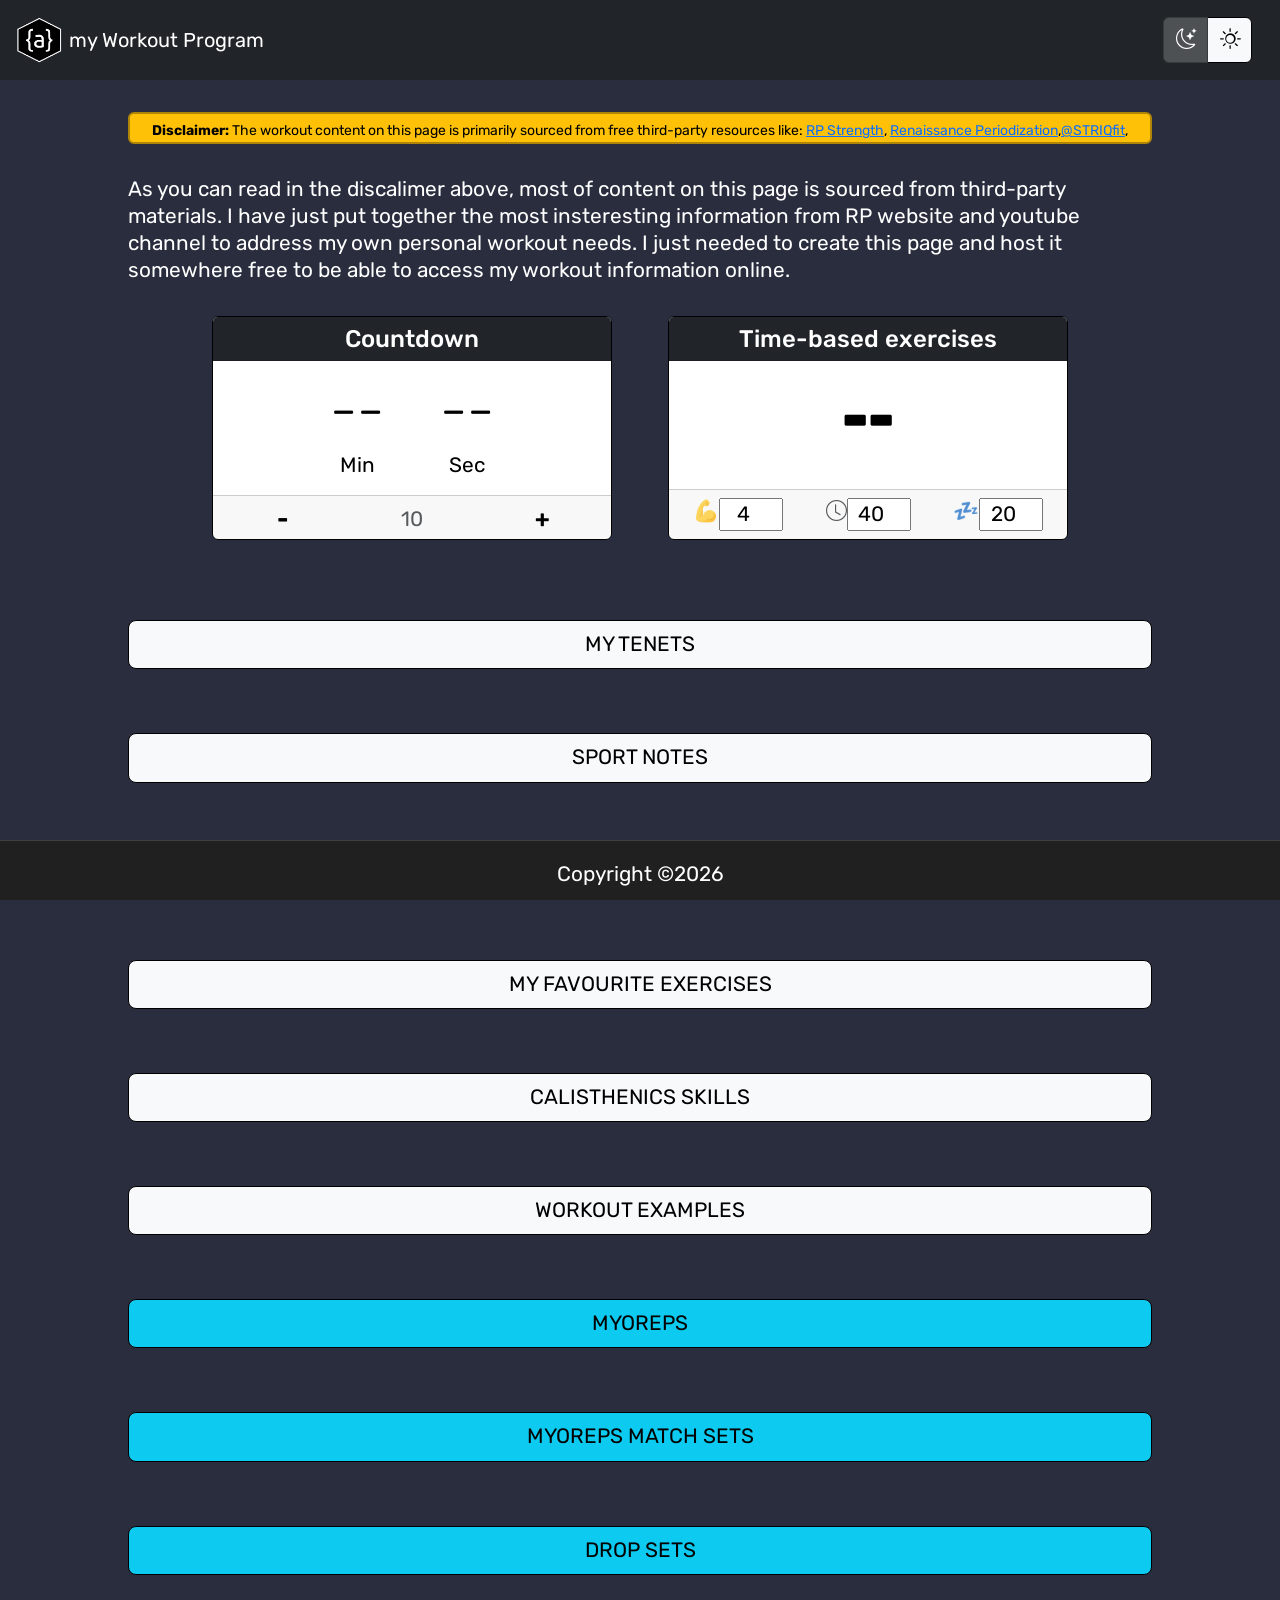
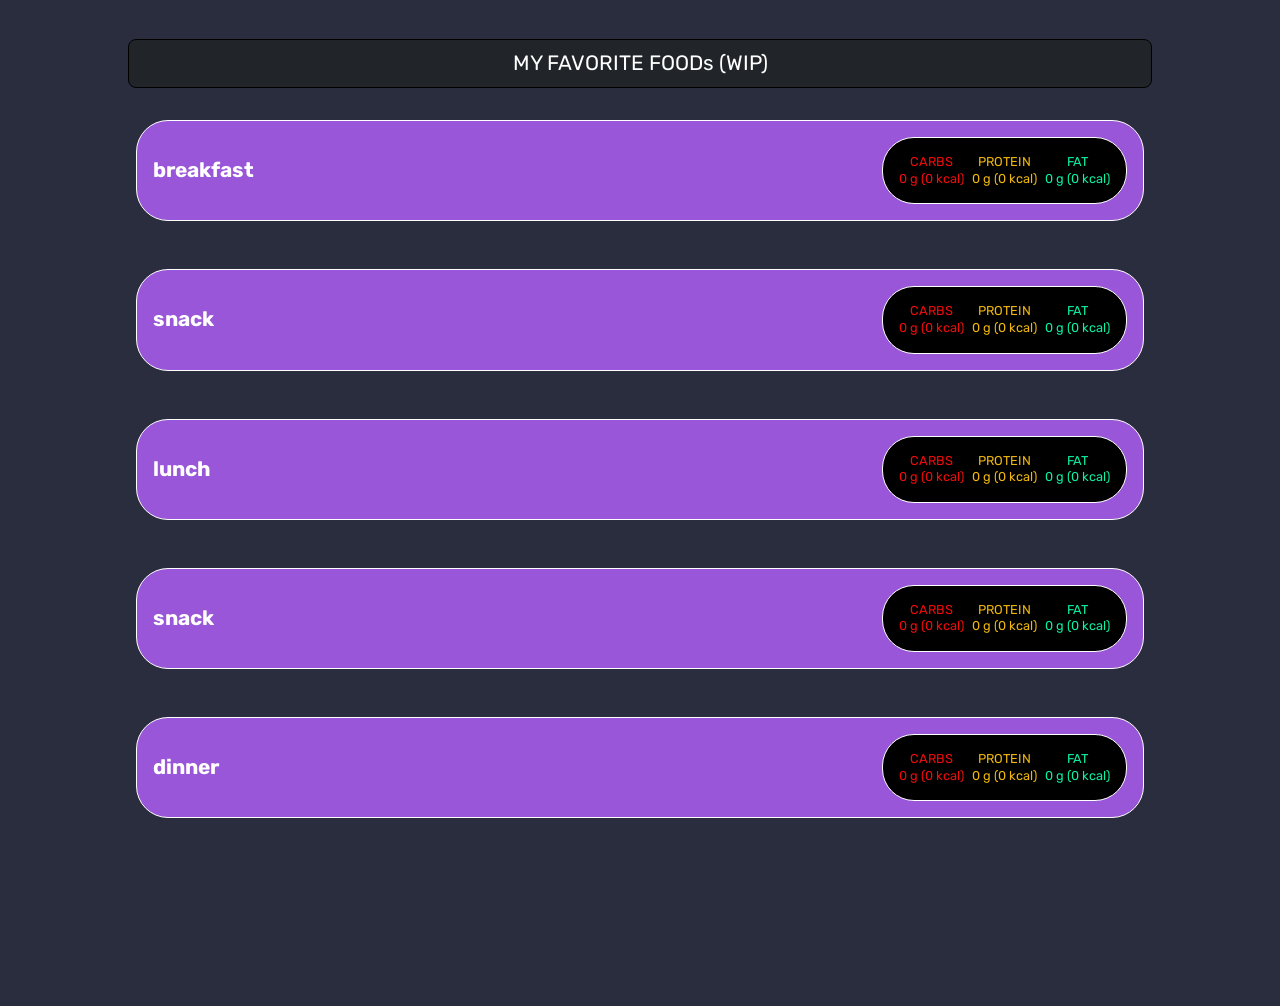
<file: index.html>
<!DOCTYPE html>
<html>
  <head>
    <meta charset="UTF-8" />
    <meta http-equiv="X-UA-Compatible" content="IE=edge" />
    <meta name="viewport" content="width=device-width, initial-scale=1.0" />
    <title>myWorkout</title>

    <!--Bootstrap css hosted-->
    <link
      href="https://cdn.jsdelivr.net/npm/bootstrap@5.2.2/dist/css/bootstrap.min.css"
      rel="stylesheet"
      integrity="sha384-Zenh87qX5JnK2Jl0vWa8Ck2rdkQ2Bzep5IDxbcnCeuOxjzrPF/et3URy9Bv1WTRi"
      crossorigin="anonymous"
    />

    <!--Bootstrap Icon font stylesheet-->
    <link
      rel="stylesheet"
      href="https://cdn.jsdelivr.net/npm/bootstrap-icons@1.10.2/font/bootstrap-icons.css"
    />

    <!--Google Fonts-->
    <link rel="preconnect" href="https://fonts.googleapis.com" />
    <link rel="preconnect" href="https://fonts.gstatic.com" crossorigin="" />
    <link
      href="https://fonts.googleapis.com/css2?family=Lato:wght@100;300;400;700;900&amp;family=Montserrat:wght@100;300;400;600&amp;family=Roboto:wght@100;300;500;700&amp;family=Rubik:wght@300;400;500;700&amp;family=Ubuntu:wght@300;400;500;700&amp;display=swap"
      rel="stylesheet"
    />

    <link rel="stylesheet" href="myStyles.css" />
    <!--Favicon-->
    <link rel="icon" href="favicon.ico" />
  </head>
  <body class="darkmode" id="root">
    <!-- Navbar -->
    <nav
      class="navbar navbar-dark bg-dark navbar-expand-lg sticky-top"
      id="workoutNavbar"
    >
      <div class="container-fluid">
        <div class="brand-info">
          <a class="navbar-brand-icon" href="#"
            ><img src="favicon.png" alt="brand-image" style="height: 50px"
          /></a>
          <div class="navbar-brand" id="brand" href="#">my Workout Program</div>
        </div>
        <div style="margin-right: 1rem">
          <button
            class="navbar-toggler"
            type="button"
            data-bs-toggle="collapse"
            data-bs-target="#navbarSupportedContent"
            aria-controls="navbarSupportedContent"
            aria-expanded="false"
            aria-label="Toggle navigation"
          >
            <span class="navbar-toggler-icon"></span>
          </button>
          <div class="collapse navbar-collapse" id="navbarSupportedContent">
            <ul class="navbar-nav me-auto mb-2 mb-lg-0"></ul>
            <div class="d-flex">
              <!-- <button class="btn btn-outline-light" type="submit">Toggle</button> -->

              <div class="btn-group btn-group-toggle" data-toggle="buttons">
                <label class="btn btn-dark active" id="darkmode">
                  <i class="bi bi-moon-stars"></i>
                </label>
                <label class="btn btn-light" id="lightmode">
                  <i class="bi bi-brightness-high"></i>
                </label>
              </div>
            </div>
          </div>
        </div>
      </div>
    </nav>

    <main id="rootMain">
      <!--     <div class="disclaimer">
      <strong>Disclaimer:</strong> The content on this page is sourced from
      third-party materials and is used for educational, non-commercial purposes
      only. All rights to the content belong to the original creators or
      copyright holders. If you are the copyright owner and believe this content
      is being used without proper authorization, please contact us to address
      the issue.
    </div> -->
      <div class="btn btn-warning disclaimer">
        <strong>Disclaimer:</strong> The workout content on this page is
        primarily sourced from free third-party resources like:
        <a href="https://rpstrength.com/" target="_blank">RP Strength</a>,
        <a
          href="https://www.youtube.com/channel/UCfQgsKhHjSyRLOp9mnffqVg"
          target="_blank"
          >Renaissance Periodization</a
        >,<a href="https://www.youtube.com/@STRIQfit">@STRIQfit</a>,
        <a href="https://www.youtube.com/@menno.henselmans">Menno Henselmans</a
        >, <a href="https://www.youtube.com/@JeffNippard">Jeff Nippard</a>. I
        have selectively included portions of this content to create my own
        workout program. All rights to the original content belong to its
        creators. This material is shared here for educational, non-commercial
        purposes only. If you are a copyright holder and believe this content is
        being used improperly, please contact me to resolve the matter. I am not
        responsible for any errors or omissions, or for the results obtained
        from the use of this information. All information in this site is
        provided "as is", with no guarantee of completeness, accuracy,
        timeliness or of the results obtained from the use of this information.
      </div>
      <p>
        As you can read in the discalimer above, most of content on this page is
        sourced from third-party materials. I have just put together the most
        insteresting information from RP website and youtube channel to address
        my own personal workout needs. I just needed to create this page and
        host it somewhere free to be able to access my workout information
        online.
      </p>

      <!-- Simple minutes countdown timer -->
      <div id="counters">
        <section id="countdown">
          <div class="container">
            <div class="card">
              <div class="card-header bg-dark text-white">
                <h4 class="mb-0">Countdown</h4>
              </div>
              <div class="card-body">
                <div class="row text-center">
                  <div class="col-3">
                    <h3 id="minutes" class="display-4">--</h3>
                    <p>Min</p>
                  </div>
                  <div class="col-3">
                    <h3 id="seconds" class="display-4">--</h3>
                    <p>Sec</p>
                  </div>
                </div>
              </div>
              <div class="card-footer text-muted">
                <div class="row align-items-center">
                  <div class="col">
                    <p class="controlBtn" id="minusBtn">-</p>
                    <!-- <button class="btn btn-light controlBtn">-</button> -->
                  </div>
                  <div class="col">
                    <p id="countdownBtn">10</p>
                    <!-- <button class="btn btn-light" id="countdownBtn">5</button> -->
                  </div>
                  <div class="col">
                    <p class="controlBtn" id="plusBtn">+</p>
                    <!-- <button class="btn btn-light controlBtn">+</button> -->
                  </div>
                </div>
              </div>
            </div>
          </div>
        </section>

        <section id="timeBasedExercises">
          <div class="container">
            <div class="card">
              <div class="card-header bg-dark text-white">
                <h4 class="mb-0">Time-based exercises</h4>
              </div>
              <div class="card-body">
                <h3 id="setTitle"></h3>
                <h3 id="timeBasedExercisesSeconds" class="display-4">--</h3>
              </div>
              <div class="card-footer text-muted">
                <div class="row align-items-center">
                  <div class="col">
                    <label for="numOfExercises">&#x1f4aa;</label>
                    <input
                      type="number"
                      name="numOfExercises"
                      id="numOfExercises"
                      min="1"
                      value="4"
                    />
                  </div>
                  <div class="col">
                    <label for="timeForSet"><i class="bi bi-clock"></i></label>
                    <input
                      type="number"
                      name="timeForSet"
                      id="timeForSet"
                      min="10"
                      value="40"
                    />
                  </div>
                  <div class="col">
                    <label for="timeForRest">&#128164;</label>
                    <input
                      type="number"
                      name="timeForRest"
                      id="timeForRest"
                      min="5"
                      value="20"
                    />
                  </div>
                </div>
              </div>
            </div>
          </div>
        </section>
      </div>
      <!-- My tenets -->
      <section id="myTenets">
        <button type="button" class="btn btn-info btn-lg w-100">
          MY TENETS
        </button>
        <div style="display: none">
          <ul style="list-style-type: none">
            <li>
              <strong>Sets</strong>: Myoreps Match sets, Supersets, Drop sets
              and Myoreps if under a time constraint. If not normal sets
            </li>
            <li>
              <strong>Range of motion</strong>: Full ROM or at least Lengthened
              partials
            </li>
            <li>
              <strong>Reps execution</strong>: Slow or controlled eccentric,
              explosive concentric movements
            </li>
            <li>
              <strong>Reps range</strong>: min 5 max 30. Use different reps
              ranges depending on systemic fatigue to avoid incorrect technique
              and injuries
            </li>
            <li>
              <strong>RIR</strong>: Sets in the range of RIR 2 to 0 and the last
              one always to RIR 0
            </li>
            <li><strong>Pump</strong>: yes, please</li>
            <li>
              <strong>Avoid junk volume</strong>: Max 6 sets per day per muscle
              with a RIR 0/2 within 5 to 30 reps range
            </li>
            <li><strong>Progressive overload</strong>: Add weight or reps</li>
            <li>
              <strong>Weekly schedule</strong>: 3 to 5 workout sessions per week
            </li>
          </ul>
        </div>
      </section>

      <!-- Notes -->
      <section id="mySportNotes">
        <button type="button" class="btn btn-info btn-lg w-100">
          SPORT NOTES
        </button>
        <div style="display: none">
          <div class="row">
            <div class="card col-md-5 col-sm-12 text-dark bg-light mb-3 px-0">
              <div class="card-header">
                <strong>KICK BOXING MATERIAL</strong>
              </div>
              <ul class="list-group list-group-flush">
                <li class="list-group-item">Handbandage</li>
                <li class="list-group-item">16oz gloves (booster/king)</li>
                <li class="list-group-item">Jumping rope</li>
                <li class="list-group-item">Water bottle</li>
                <li class="list-group-item">Small and medium towel</li>
                <li class="list-group-item">Shin guards</li>
                <li class="list-group-item">Slippers</li>
                <li class="list-group-item">
                  Change of clothes (underwear etc.)
                </li>
                <li class="list-group-item">Shorts + vest + sweater</li>
              </ul>
            </div>
          </div>
        </div>
      </section>

      <!-- My favourite exercises -->
      <section id="myFavExercBW">
        <button type="button" class="btn btn-info btn-lg w-100">
          MY FAVOURITE BODYWEIGHT EXERCISES
        </button>
        <div style="display: none">
          <p>
            I have included this section to groups exercises I can do without
            weights in case I am on holidays for instance.
          </p>
          <div class="row">
            <div class="card col-md-5 col-sm-12 text-dark bg-light mb-3 px-0">
              <div class="card-header">
                <strong>UPPER BODY</strong>
              </div>
              <ul class="list-group list-group-flush">
                <li class="list-group-item">Pushups</li>
                <li class="list-group-item">Skullcrusher Pushups</li>
                <li class="list-group-item">Rack Chin</li>
                <li class="list-group-item">Pullups</li>
                <li class="list-group-item">Australian Pullups</li>
                <li class="list-group-item">Vertical Pushups</li>
              </ul>
            </div>

            <div class="card col-md-5 col-sm-12 text-dark bg-light mb-3 px-0">
              <div class="card-header">
                <strong>LOWER BOY</strong>
              </div>
              <ul class="list-group list-group-flush">
                <li class="list-group-item">Sissy Squats</li>
                <li class="list-group-item">Bulgarian Split Squats</li>
                <li class="list-group-item">One-leg Hip Thrusts</li>
                <li class="list-group-item">Single Leg Stair Claves</li>
              </ul>
            </div>
          </div>
        </div>
      </section>

      <!-- My favourite exercises -->
      <section id="myFavExerc">
        <button type="button" class="btn btn-info btn-lg w-100">
          MY FAVOURITE EXERCISES
        </button>
        <div style="display: none">
          <div class="row">
            <div class="card col-md-5 col-sm-12 text-dark bg-light mb-3 px-0">
              <div class="card-header">
                <strong>TRICEPS</strong>
              </div>
              <ul class="list-group list-group-flush">
                <li class="list-group-item">Overhead Triceps Extensions</li>
                <li class="list-group-item">Skull Crushers</li>
              </ul>
            </div>

            <div class="card col-md-5 col-sm-12 text-dark bg-light mb-3 px-0">
              <div class="card-header">
                <strong>BICEPS</strong>
              </div>
              <ul class="list-group list-group-flush">
                <li class="list-group-item">Seated Incline Biceps Curls</li>
                <li class="list-group-item">Biceps Preacher Curls</li>
              </ul>
            </div>

            <div class="card col-md-5 col-sm-12 text-dark bg-light mb-3 px-0">
              <div class="card-header">
                <strong>CHEST</strong>
              </div>
              <ul class="list-group list-group-flush">
                <li class="list-group-item">Bench Press</li>
                <li class="list-group-item">Incline Bench Press</li>
                <li class="list-group-item">Flyes</li>
                <li class="list-group-item">Weighted Pushups</li>
              </ul>
            </div>

            <div class="card col-md-5 col-sm-12 text-dark bg-light mb-3 px-0">
              <div class="card-header">
                <strong>BACK</strong>
              </div>
              <ul class="list-group list-group-flush">
                <li class="list-group-item">Incline Bench Rows</li>
                <li class="list-group-item">Inverted Rows</li>
                <li class="list-group-item">Pullups</li>
                <li class="list-group-item">Bench Pullovers</li>
                <li class="list-group-item">Lat Prayers</li>
                <li class="list-group-item">Bent Over Rows</li>
              </ul>
            </div>

            <div class="card col-md-5 col-sm-12 text-dark bg-light mb-3 px-0">
              <div class="card-header">
                <strong>DELTS</strong>
              </div>
              <ul class="list-group list-group-flush">
                <li class="list-group-item">Upright Rows</li>
                <li class="list-group-item">Lying Side Raises</li>
                <li class="list-group-item">Thumbs Down Lateral Raises</li>
                <li class="list-group-item">Behind the Neck Press</li>
              </ul>
            </div>

            <div class="card col-md-5 col-sm-12 text-dark bg-light mb-3 px-0">
              <div class="card-header">
                <strong>LEGS</strong>
              </div>
              <ul class="list-group list-group-flush">
                <li class="list-group-item">Sissy Squats</li>
                <li class="list-group-item">Romanian Deadlifts</li>
                <li class="list-group-item">Split Squats</li>
              </ul>
            </div>

            <div class="card col-md-5 col-sm-12 text-dark bg-light mb-3 px-0">
              <div class="card-header">
                <strong>TRAPS & FOREARMS</strong>
              </div>
              <ul class="list-group list-group-flush">
                <li class="list-group-item">Wrists Curls</li>
                <li class="list-group-item">Wide Grip Shrugs</li>
                <li class="list-group-item">Overhead Shrugs</li>
              </ul>
            </div>
          </div>
        </div>
      </section>

      <!-- Calisthenichs skills -->
      <section id="calisthenicsSkills">
        <button type="button" class="btn btn-info btn-lg w-100">
          CALISTHENICS SKILLS
        </button>
        <div style="display: none">
          <p>
            Source &gt;
            <a href="https://www.youtube.com/@STRIQfit">@STRIQfit</a>:
            <a
              href="https://www.youtube.com/watch?v=J2JHDavNZB4&list=PLDugxhWMf4gDupu7kfvMz92j-jyvDaRMF&index=13&ab_channel=STRIQfit"
              >Every Calisthenics Skill to Learn in Order for your First Year</a
            >
          </p>
          <div class="row">
            <div class="card col">
              <div class="card-header">
                <strong>EXERCISES</strong>
              </div>
              <ul class="list-group list-group-flush">
                <li class="list-group-item">
                  <strong>Hollow body hang</strong> <br />
                  Mastery goal: 30 seconds
                </li>
                <li class="list-group-item">
                  <strong>Frog stand</strong> <br />
                  Mastery goal: 12 seconds
                </li>
                <li class="list-group-item">
                  <strong>Hollow body holds</strong> <br />
                  Mastery goal: 45 seconds
                </li>
                <li class="list-group-item">
                  <strong>Pseudo planche lean</strong> <br />
                  Mastery goal: 30 seconds
                </li>
                <li class="list-group-item">
                  <strong>Pseudo Planche push-ups</strong> <br />
                  Mastery goal: 8 reps
                </li>
                <li class="list-group-item">
                  <strong>Front Lever tuck</strong> <br />
                  Mastery goal: 12 seconds
                </li>
                <li class="list-group-item">
                  <strong>Elbow Lever</strong> <br />
                  Mastery goal: 12 seconds
                </li>
                <li class="list-group-item">
                  <strong>German hang</strong> <br />
                  Mastery goal: 30 seconds
                </li>
                <li class="list-group-item">
                  <strong>Butcher's block</strong> <br />
                  Mastery goal: 30 seconds
                </li>
                <li class="list-group-item">
                  <strong>Pistol squat</strong> <br />
                  Mastery goal: 12 reps
                </li>
                <li class="list-group-item">
                  <strong>Tuck back Lever</strong> <br />
                  Mastery goal: 12 seconds
                </li>
                <li class="list-group-item">
                  <strong>Compact leg lifts</strong> <br />
                  Mastery goal: 15 reps
                </li>
                <li class="list-group-item">
                  <strong>Pike push-ups</strong> <br />
                  Mastery goal: 10 reps
                </li>
                <li class="list-group-item">
                  <strong>L sit</strong> <br />
                  Mastery goal: 12 seconds
                </li>
                <li class="list-group-item">
                  <strong>Archer push-ups</strong> <br />
                  Mastery goal: 6 reps each side
                </li>
                <li class="list-group-item">
                  <strong>Tuck planche</strong> <br />
                  Mastery goal: 12 seconds
                </li>
                <li class="list-group-item">
                  <strong>Reverse Nordic</strong> <br />
                  Mastery goal: 12 reps
                </li>
                <li class="list-group-item">
                  <strong>Straddle sit</strong> <br />
                  Mastery goal: 12 seconds
                </li>
                <li class="list-group-item">
                  <strong>Shoulder stand</strong> <br />
                  Mastery goal: 12 seconds
                </li>
                <li class="list-group-item">
                  <strong>Muscles up</strong> <br />
                  Mastery goal: 5 reps
                </li>
                <li class="list-group-item">
                  <strong>Handstand</strong> <br />
                  Mastery goal: 20 seconds
                </li>
                <li class="list-group-item">
                  <strong>Handstand push-ups</strong> <br />
                  Mastery goal: 3 reps
                </li>
              </ul>
            </div>
          </div>
        </div>
      </section>

      <!-- Workout session type #1 -->
      <section id="workoutType1">
        <button type="button" class="btn btn-dark btn-lg w-100">
          WORKOUT EXAMPLES
        </button>
        <div style="display: none; margin: auto">
          <div class="row">
            <div class="card col-md-5 col-sm-12 text-dark bg-light mb-3 px-0">
              <div class="card-header"><strong>Day 1</strong></div>
              <div class="card-body">
                <p class="card-text">
                  All sets are 20RM (Repetition Max) load with 1x myorep pauses.
                  30s breaks between all sets.
                </p>
                <ul>
                  <li>2 sets BENCH PRESS &gt; superset to &gt; PULLUPS</li>
                  <li>
                    2 sets UPRIGHT ROWS &gt; superset to &gt; BEHIND THE NECK
                    PRESS
                  </li>
                  <li>
                    2 sets SEATED INCLINE BICEPS CURLS &gt; superset to &gt;
                    OVERHEAD TRICEPS EXTENSIONS
                  </li>
                  <li>
                    2 sets ROMANIAN DEADLIFTS &gt; superset to &gt; SPLIT SQUATS
                  </li>
                </ul>
              </div>
            </div>
            <div class="card col-md-5 col-sm-12 text-dark bg-light mb-3 px-0">
              <div class="card-header"><strong>Day 2</strong></div>
              <div class="card-body">
                <p class="card-text">
                  All sets are 20RM (Repetition Max) load with 1x myorep pauses.
                  30s breaks between all sets.
                </p>
                <ul>
                  <li>
                    2 sets INCLINE BENCH ROW &gt; superset to &gt; INCLINE BENCH
                    PRESS
                  </li>
                  <li>
                    3 sets BARBELL FACEPULLS (each set is 1 myorep break. drop
                    load for each set)
                  </li>
                  <li>
                    2 sets SKULL CRUSHERS &gt; superset to &gt; PREACHER CURLS
                  </li>
                  <li>
                    2 sets SISSY SQUATS &gt; superset to &gt; ROMANIAN DEADLIFTS
                  </li>
                </ul>
              </div>
            </div>
            <div class="card col-md-5 col-sm-12 text-dark bg-light mb-3 px-0">
              <div class="card-header"><strong>Day 3</strong></div>
              <div class="card-body">
                <p class="card-text">
                  AMRAP circuits with sets to failure for 20 minutes.
                </p>
                <ul>
                  <li>PULLUPS</li>
                  <li>BICEP CURLS</li>
                  <li>SQUATS/PISTOL SQUATS</li>
                  <li>TRICEP EXTENSIONS</li>
                  <li>FRONT RAISES</li>
                  <li>CALVES EXTENSIONS</li>
                </ul>
              </div>
            </div>
            <div class="card col-md-5 col-sm-12 text-dark bg-light mb-3 px-0">
              <div class="card-header"><strong>Day 4</strong></div>
              <div class="card-body">
                <p class="card-text">
                  AMRAP circuits with sets to failure for 20 minutes or normal
                  sets (3/4 sets)
                </p>
                <ul>
                  <li>INCLINE DUMBELL PRESS</li>
                  <li>SMITH MACHINE SQUATS</li>
                  <li>SHOULDER-WIDTH OVERHAND PULL-UPS</li>
                  <li>DIPS</li>
                  <li>CALF RAISES</li>
                  <li>DUAL CABLE LATERAL RAISES</li>
                  <li>ROMANIAN DEADLIFTS</li>
                  <li>BENCH INCLINE BICEP CURLS</li>
                  <li>DUMBELL OVERHEAD TRICEP EXTENSIONS</li>
                </ul>
              </div>
            </div>
          </div>
          <p>*20RM = the most weight you can lift for “20” repetitions</p>
          <p>**Dumbbell or barbell = dealer's choice</p>
        </div>
      </section>

      <!-- Myoreps explained -->
      <section id="myoreps">
        <button type="button" class="btn btn-info btn-lg w-100">MYOREPS</button>
        <div style="display: none">
          <p>
            A subcategory of rest-pause sets and very useful for hypertrophy.
            Use it for forearms, biceps, delts, traps, calves.
          </p>
          <div>
            <h3><strong>HOW TO</strong></h3>
            <hr />
            <ul>
              <li>Choose a load you can lift for 10-20 reps (usually)</li>
              <li>
                Do your first working set:
                <ul>
                  <li>Rest enough to just get the burn out (5-10s)</li>
                  <li>Repeat. until set is below 5 reps or so</li>
                  <li>RIR is same as weekly RIR for the rest Of the program</li>
                </ul>
              </li>
            </ul>
          </div>

          <div>
            <h3><strong>UPSIDES</strong></h3>
            <hr />
            <ul>
              <li>
                Amazing stimulus especially for muscles resistant to it
                (forearms, biceps, delts, traps, calves)
              </li>
              <li>Easy to sum up loads of work otherwise daunting</li>
              <li>Saves tons of time</li>
            </ul>
          </div>

          <div>
            <h3><strong>DOWNSIDES</strong></h3>
            <hr />
            <ul>
              <li>
                Can't be done with exercises that that generate system fatigue
                (big muscle groups)
              </li>
              <li>
                Pretty damn fatiguing, perhaps not something to use on ALL
                exercises in a session
              </li>
            </ul>
          </div>
        </div>
      </section>

      <!-- Myoreps multiplied explained -->
      <section id="myorepsMultiplied">
        <button type="button" class="btn btn-info btn-lg w-100">
          MYOREPS MATCH SETS
        </button>
        <div style="display: none">
          <p>
            Great for low-systemic muscles like biceps, calves, side/rear delts,
            hams and RPI quads in isolation (curls, extns), lat prayers,
            pushdowns, etc!
          </p>
          <div>
            <h3><strong>HOW TO</strong></h3>
            <hr />
            <ul>
              <li>
                Myoreps: do a set of 10-20 reps, rest 2-5 seconds, do another
                set of 5-10 reps, continue until reps drop under 3-5.
              </li>
              <li>
                Myorep match sets: do one set straight first, for instance let's
                say you get 18 reps at 2 RIR
              </li>
              <li>Rest a normal amount of time</li>
              <li>
                Do your next set and hit 18 reps AGAIN with as many myorep 3-5s
                pauses as needed to total 18
              </li>
              <li>
                Repeat that as many times as needed to hit stimulus/fatigue
                proxies like pump and weakness
              </li>
            </ul>
          </div>

          <div>
            <h3><strong>UPSIDES</strong></h3>
            <hr />
            <ul>
              <li>
                Can smash stubborn muscles with tons of failure approaches
              </li>
              <li>
                Have objective first straight set with which to track
                performance
              </li>
            </ul>
          </div>
        </div>
      </section>

      <!-- Drop sets explained -->
      <section id="dropSets">
        <button type="button" class="btn btn-info btn-lg w-100">
          DROP SETS
        </button>
        <div style="display: none">
          <p>
            Great for low-systemic muscles like biceps, calves, side/rear delts,
            hams and RPI quads in isolation (curls, extns), lat prayers,
            pushdowns, etc!
          </p>
          <div>
            <h3><strong>HOW TO</strong></h3>
            <hr />
            <ul>
              <li>Do an exercise for (usually) 10-20 reps.</li>
              <li>Reduce the load on the exercise by 10-30%</li>
              <li>Minimal to no rest at all between sets, repeat process</li>
            </ul>
          </div>

          <div>
            <h3><strong>UPSIDES</strong></h3>
            <hr />
            <ul>
              <li>
                Good stimulus for muscles that respond best to high
                reps/metabolites (get the biggest burns)
              </li>
              <li>Saves a decent amount of time</li>
            </ul>
          </div>

          <div>
            <h3><strong>DOWNSIDES</strong></h3>
            <hr />
            <ul>
              <li>
                Can't be done with exercises that that generate system fatigue
                (big muscle groups)
              </li>
              <li>
                Best done on cable or selectorized machines, or maybe on
                PowerBlock dumbbells
              </li>
              <li>Stop when it becomes too light to avoid junk volume</li>
            </ul>
          </div>
        </div>
      </section>
    </main>

    <script src="jquery.js"></script>
    <script src="bootstrap.js"></script>
    <script src="myScript.js"></script>
    <script src="components/FoodItemsSection.js"></script>
    <script src="components/Footer.js"></script>
    <script>
      window.onload = (event) => {
        addFoodItemsSection();
        appendFooter();
        updateDynamicFoodItemMacros();
        updateFoodGroupGrams();
        toggleNextElementOnClick(".meal-name");
        toggleNextElementOnClick(".meals .card-header");

        //Updating meal macros grams
        updateMealMacrosGrams("carbs");
        updateMealMacrosGrams("protein");
        updateMealMacrosGrams("fat");

        //Updating meal macros kcal
        updateMealMacrosKcal("carbs");
        updateMealMacrosKcal("protein");
        updateMealMacrosKcal("fat");
      };
    </script>
  </body>
</html>
</file>
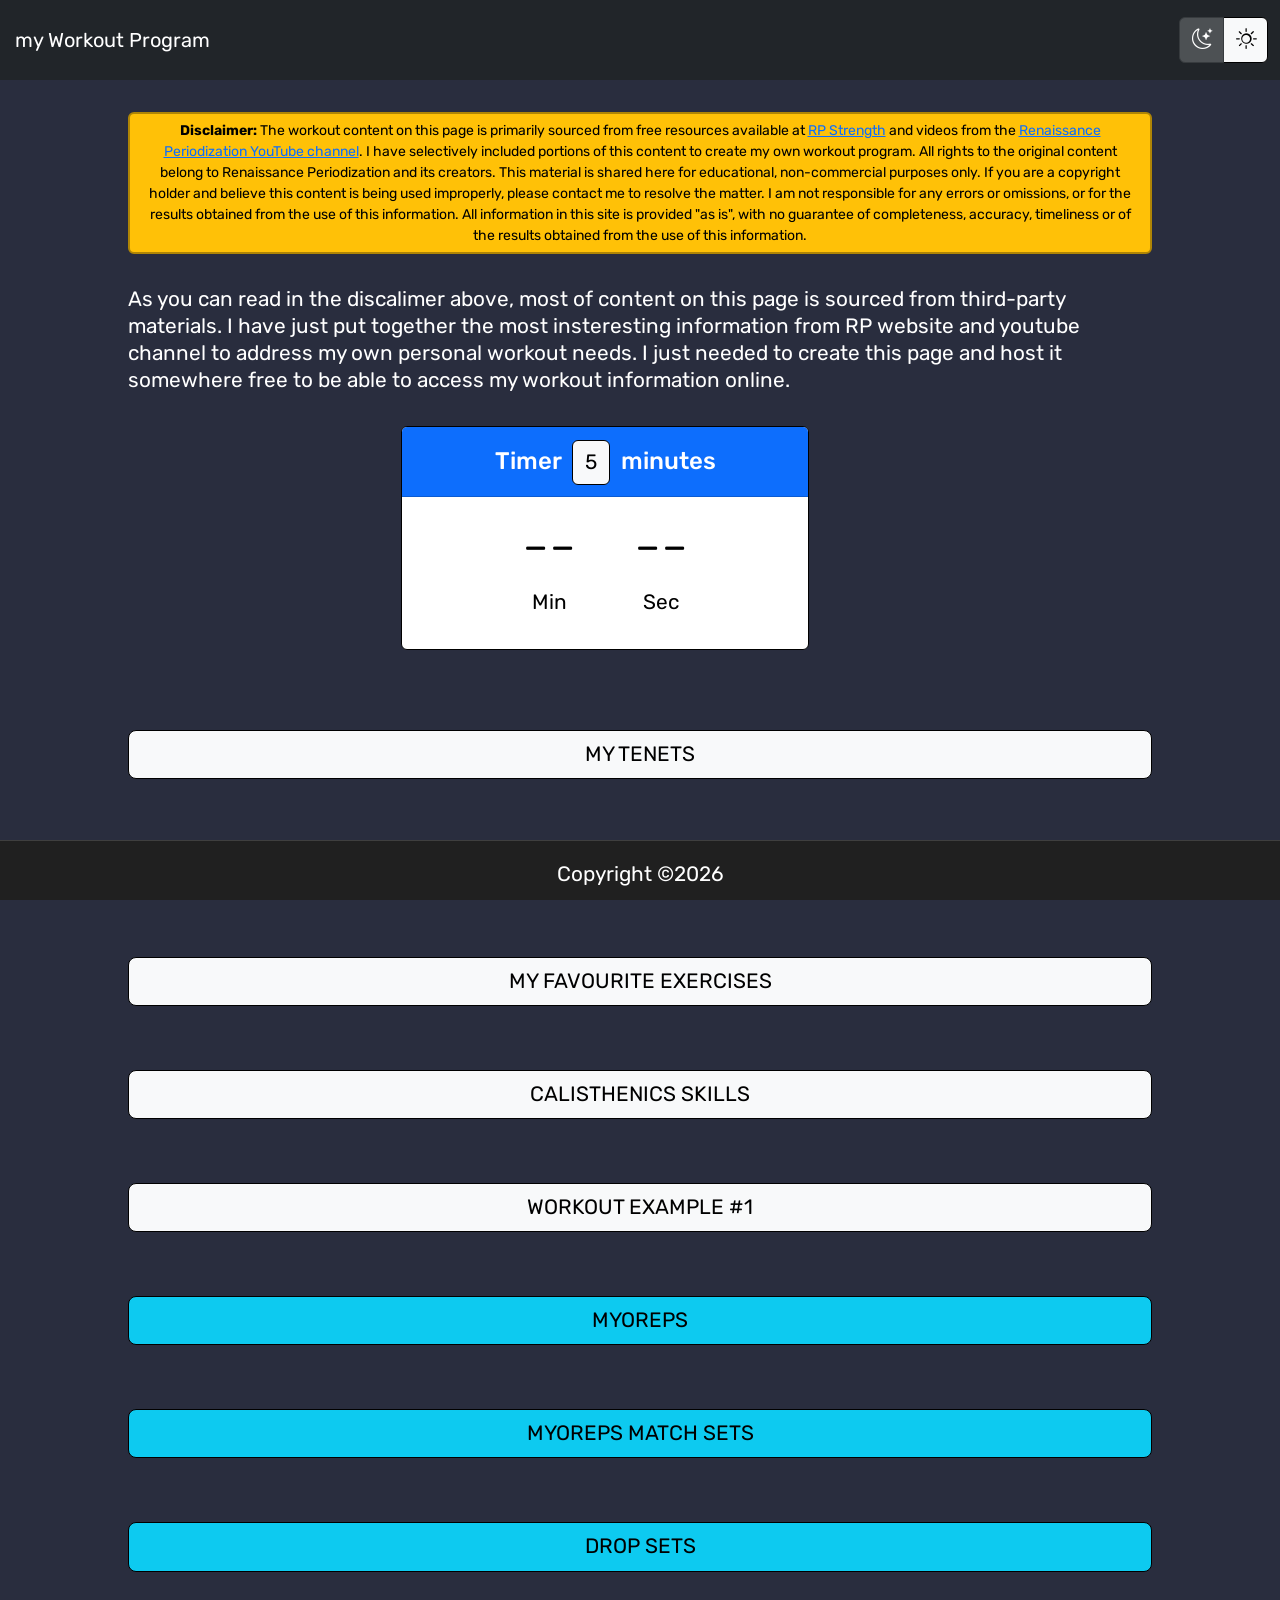
<file: workout.html>
<!DOCTYPE html>
<html>
  <head>
    <meta charset="UTF-8" />
    <meta http-equiv="X-UA-Compatible" content="IE=edge" />
    <meta name="viewport" content="width=device-width, initial-scale=1.0" />
    <title>myWorkout</title>

    <!--Bootstrap css hosted-->
    <link
      href="https://cdn.jsdelivr.net/npm/bootstrap@5.2.2/dist/css/bootstrap.min.css"
      rel="stylesheet"
      integrity="sha384-Zenh87qX5JnK2Jl0vWa8Ck2rdkQ2Bzep5IDxbcnCeuOxjzrPF/et3URy9Bv1WTRi"
      crossorigin="anonymous"
    />

    <!--Bootstrap Icon font stylesheet-->
    <link
      rel="stylesheet"
      href="https://cdn.jsdelivr.net/npm/bootstrap-icons@1.10.2/font/bootstrap-icons.css"
    />

    <!--Google Fonts-->
    <link rel="preconnect" href="https://fonts.googleapis.com" />
    <link rel="preconnect" href="https://fonts.gstatic.com" crossorigin="" />
    <link
      href="https://fonts.googleapis.com/css2?family=Lato:wght@100;300;400;700;900&amp;family=Montserrat:wght@100;300;400;600&amp;family=Roboto:wght@100;300;500;700&amp;family=Rubik:wght@300;400;500;700&amp;family=Ubuntu:wght@300;400;500;700&amp;display=swap"
      rel="stylesheet"
    />

    <link rel="stylesheet" href="myStyles.css" />
  </head>
  <body class="darkmode">
    <!-- Navbar -->
    <nav class="navbar navbar-dark bg-dark navbar-expand-lg sticky-top">
      <div class="container-fluid">
        <a class="navbar-brand" id="brand" href="#">my Workout Program</a>
        <button
          class="navbar-toggler"
          type="button"
          data-bs-toggle="collapse"
          data-bs-target="#navbarSupportedContent"
          aria-controls="navbarSupportedContent"
          aria-expanded="false"
          aria-label="Toggle navigation"
        >
          <span class="navbar-toggler-icon"></span>
        </button>
        <div class="collapse navbar-collapse" id="navbarSupportedContent">
          <ul class="navbar-nav me-auto mb-2 mb-lg-0"></ul>
          <div class="d-flex">
            <!-- <button class="btn btn-outline-light" type="submit">Toggle</button> -->

            <div class="btn-group btn-group-toggle" data-toggle="buttons">
              <label class="btn btn-dark active" id="darkmode">
                <i class="bi bi-moon-stars"></i>
              </label>
              <label class="btn btn-light" id="lightmode">
                <i class="bi bi-brightness-high"></i>
              </label>
            </div>
          </div>
        </div>
      </div>
    </nav>

    <main>
      <!--     <div class="disclaimer">
      <strong>Disclaimer:</strong> The content on this page is sourced from
      third-party materials and is used for educational, non-commercial purposes
      only. All rights to the content belong to the original creators or
      copyright holders. If you are the copyright owner and believe this content
      is being used without proper authorization, please contact us to address
      the issue.
    </div> -->
      <div class="btn btn-warning disabled">
        <strong>Disclaimer:</strong> The workout content on this page is
        primarily sourced from free resources available at
        <a href="https://rpstrength.com/" target="_blank">RP Strength</a> and
        videos from the
        <a
          href="https://www.youtube.com/channel/UCfQgsKhHjSyRLOp9mnffqVg"
          target="_blank"
          >Renaissance Periodization YouTube channel</a
        >. I have selectively included portions of this content to create my own
        workout program. All rights to the original content belong to
        Renaissance Periodization and its creators. This material is shared here
        for educational, non-commercial purposes only. If you are a copyright
        holder and believe this content is being used improperly, please contact
        me to resolve the matter. I am not responsible for any errors or
        omissions, or for the results obtained from the use of this information.
        All information in this site is provided "as is", with no guarantee of
        completeness, accuracy, timeliness or of the results obtained from the
        use of this information.
      </div>
      <p>
        As you can read in the discalimer above, most of content on this page is
        sourced from third-party materials. I have just put together the most
        insteresting information from RP website and youtube channel to address
        my own personal workout needs. I just needed to create this page and
        host it somewhere free to be able to access my workout information
        online.
      </p>

      <section id="countdown">
        <div class="container">
          <div class="row justify-content-center">
            <div class="col-md-8">
              <div class="card">
                <div class="card-header bg-primary text-white">
                  <div class="row align-items-center">
                    <!-- <div class="col-1 d-flex justify-content-center">
                      <button class="btn btn-light controlBtn">-</button>
                    </div> -->
                    <div class="col text-center">
                      <h4 class="mb-0">
                        Timer
                        <span class="d-inline-block">
                          <button class="btn btn-light" id="countdownBtn">
                            5
                          </button>
                        </span>
                        minutes
                      </h4>
                    </div>
                    <!-- <div class="col-1 d-flex justify-content-center">
                      <button class="btn btn-light controlBtn">+</button>
                    </div> -->
                  </div>
                </div>
                <div class="card-body">
                  <div class="row text-center">
                    <div class="col-3">
                      <h3 id="minutes" class="display-4">--</h3>
                      <p>Min</p>
                    </div>
                    <div class="col-3">
                      <h3 id="seconds" class="display-4">--</h3>
                      <p>Sec</p>
                    </div>
                  </div>
                </div>
              </div>
            </div>
          </div>
        </div>
      </section>

      <!-- My tenets -->
      <section id="myTenets">
        <button type="button" class="btn btn-info btn-lg w-100">
          MY TENETS
        </button>
        <div style="display: none">
          <ul style="list-style-type: none">
            <li>
              <strong>Sets</strong>: Myoreps Match sets, Supersets, Drop sets
              and Myoreps if under a time constraint. If not normal sets
            </li>
            <li>
              <strong>Range of motion</strong>: Full ROM or at least Lengthened
              partials
            </li>
            <li>
              <strong>Reps execution</strong>: Slow or controlled eccentric,
              explosive concentric movements
            </li>
            <li>
              <strong>Reps range</strong>: min 5 max 30. Use different reps
              ranges depending on systemic fatigue to avoid incorrect technique
              and injuries
            </li>
            <li>
              <strong>RIR</strong>: Sets in the range of RIR 2 to 0 and the last
              one always to RIR 0
            </li>
            <li><strong>Pump</strong>: yes, please</li>
            <li>
              <strong>Avoid junk volume</strong>: Max 6 sets per day per muscle
              with a RIR 0/2 within 5 to 30 reps range
            </li>
            <li><strong>Progressive overload</strong>: Add weight or reps</li>
            <li>
              <strong>Weekly schedule</strong>: 3 to 5 workout sessions per week
            </li>
          </ul>
        </div>
      </section>

      <!-- My favourite exercises -->
      <section id="myFavExercBW">
        <button type="button" class="btn btn-info btn-lg w-100">
          MY FAVOURITE BODYWEIGHT EXERCISES
        </button>
        <div style="display: none">
          <p>
            I have included this section to groups exercises I can do without
            weights in case I am on holidays for instance.
          </p>
          <div class="row">
            <div class="card col-md-5 col-sm-12 text-dark bg-light mb-3 px-0">
              <div class="card-header">
                <strong>UPPER BODY</strong>
              </div>
              <ul class="list-group list-group-flush">
                <li class="list-group-item">Pushups</li>
                <li class="list-group-item">Skullcrusher Pushups</li>
                <li class="list-group-item">Rack Chin</li>
                <li class="list-group-item">Pullups</li>
                <li class="list-group-item">Australian Pullups</li>
                <li class="list-group-item">Vertical Pushups</li>
              </ul>
            </div>

            <div class="card col-md-5 col-sm-12 text-dark bg-light mb-3 px-0">
              <div class="card-header">
                <strong>LOWER BOY</strong>
              </div>
              <ul class="list-group list-group-flush">
                <li class="list-group-item">Sissy Squats</li>
                <li class="list-group-item">Bulgarian Split Squats</li>
                <li class="list-group-item">One-leg Hip Thrusts</li>
                <li class="list-group-item">Single Leg Stair Claves</li>
              </ul>
            </div>
          </div>
        </div>
      </section>

      <!-- My favourite exercises -->
      <section id="myFavExerc">
        <button type="button" class="btn btn-info btn-lg w-100">
          MY FAVOURITE EXERCISES
        </button>
        <div style="display: none">
          <div class="row">
            <div class="card col-md-5 col-sm-12 text-dark bg-light mb-3 px-0">
              <div class="card-header">
                <strong>TRICEPS</strong>
              </div>
              <ul class="list-group list-group-flush">
                <li class="list-group-item">Overhead Triceps Extensions</li>
                <li class="list-group-item">Skull Crushers</li>
              </ul>
            </div>

            <div class="card col-md-5 col-sm-12 text-dark bg-light mb-3 px-0">
              <div class="card-header">
                <strong>BICEPS</strong>
              </div>
              <ul class="list-group list-group-flush">
                <li class="list-group-item">Seated Incline Biceps Curls</li>
                <li class="list-group-item">Biceps Preacher Curls</li>
              </ul>
            </div>

            <div class="card col-md-5 col-sm-12 text-dark bg-light mb-3 px-0">
              <div class="card-header">
                <strong>CHEST</strong>
              </div>
              <ul class="list-group list-group-flush">
                <li class="list-group-item">Bench Press</li>
                <li class="list-group-item">Incline Bench Press</li>
                <li class="list-group-item">Flyes</li>
                <li class="list-group-item">Weighted Pushups</li>
              </ul>
            </div>

            <div class="card col-md-5 col-sm-12 text-dark bg-light mb-3 px-0">
              <div class="card-header">
                <strong>BACK</strong>
              </div>
              <ul class="list-group list-group-flush">
                <li class="list-group-item">Incline Bench Rows</li>
                <li class="list-group-item">Inverted Rows</li>
                <li class="list-group-item">Pullups</li>
                <li class="list-group-item">Bench Pullovers</li>
                <li class="list-group-item">Lat Prayers</li>
                <li class="list-group-item">Bent Over Rows</li>
              </ul>
            </div>

            <div class="card col-md-5 col-sm-12 text-dark bg-light mb-3 px-0">
              <div class="card-header">
                <strong>DELTS</strong>
              </div>
              <ul class="list-group list-group-flush">
                <li class="list-group-item">Upright Rows</li>
                <li class="list-group-item">Lying Side Raises</li>
                <li class="list-group-item">Thumbs Down Lateral Raises</li>
                <li class="list-group-item">Behind the Neck Press</li>
              </ul>
            </div>

            <div class="card col-md-5 col-sm-12 text-dark bg-light mb-3 px-0">
              <div class="card-header">
                <strong>LEGS</strong>
              </div>
              <ul class="list-group list-group-flush">
                <li class="list-group-item">Sissy Squats</li>
                <li class="list-group-item">Romanian Deadlifts</li>
                <li class="list-group-item">Split Squats</li>
              </ul>
            </div>

            <div class="card col-md-5 col-sm-12 text-dark bg-light mb-3 px-0">
              <div class="card-header">
                <strong>TRAPS & FOREARMS</strong>
              </div>
              <ul class="list-group list-group-flush">
                <li class="list-group-item">Wrists Curls</li>
                <li class="list-group-item">Wide Grip Shrugs</li>
                <li class="list-group-item">Overhead Shrugs</li>
              </ul>
            </div>
          </div>
        </div>
      </section>

      <!-- Calisthenichs skills -->
      <section id="calisthenicsSkills">
        <button type="button" class="btn btn-info btn-lg w-100">
          CALISTHENICS SKILLS
        </button>
        <div style="display: none">
          <p>
            Source &gt;
            <a href="https://www.youtube.com/@STRIQfit">@STRIQfit</a>:
            <a
              href="https://www.youtube.com/watch?v=J2JHDavNZB4&list=PLDugxhWMf4gDupu7kfvMz92j-jyvDaRMF&index=13&ab_channel=STRIQfit"
              >Every Calisthenics Skill to Learn in Order for your First Year</a
            >
          </p>
          <div class="row">
            <div class="card col">
              <div class="card-header">
                <strong>EXERCISES</strong>
              </div>
              <ul class="list-group list-group-flush">
                <li class="list-group-item">
                  <strong>Hollow body hang</strong> <br />
                  Mastery goal: 30 seconds
                </li>
                <li class="list-group-item">
                  <strong>Frog stand</strong> <br />
                  Mastery goal: 12 seconds
                </li>
                <li class="list-group-item">
                  <strong>Hollow body holds</strong> <br />
                  Mastery goal: 45 seconds
                </li>
                <li class="list-group-item">
                  <strong>Pseudo planche lean</strong> <br />
                  Mastery goal: 30 seconds
                </li>
                <li class="list-group-item">
                  <strong>Pseudo Planche push-ups</strong> <br />
                  Mastery goal: 8 reps
                </li>
                <li class="list-group-item">
                  <strong>Front Lever tuck</strong> <br />
                  Mastery goal: 12 seconds
                </li>
                <li class="list-group-item">
                  <strong>Elbow Lever</strong> <br />
                  Mastery goal: 12 seconds
                </li>
                <li class="list-group-item">
                  <strong>German hang</strong> <br />
                  Mastery goal: 30 seconds
                </li>
                <li class="list-group-item">
                  <strong>Butcher's block</strong> <br />
                  Mastery goal: 30 seconds
                </li>
                <li class="list-group-item">
                  <strong>Pistol squat</strong> <br />
                  Mastery goal: 12 reps
                </li>
                <li class="list-group-item">
                  <strong>Tuck back Lever</strong> <br />
                  Mastery goal: 12 seconds
                </li>
                <li class="list-group-item">
                  <strong>Compact leg lifts</strong> <br />
                  Mastery goal: 15 reps
                </li>
                <li class="list-group-item">
                  <strong>Pike push-ups</strong> <br />
                  Mastery goal: 10 reps
                </li>
                <li class="list-group-item">
                  <strong>L sit</strong> <br />
                  Mastery goal: 12 seconds
                </li>
                <li class="list-group-item">
                  <strong>Archer push-ups</strong> <br />
                  Mastery goal: 6 reps each side
                </li>
                <li class="list-group-item">
                  <strong>Tuck planche</strong> <br />
                  Mastery goal: 12 seconds
                </li>
                <li class="list-group-item">
                  <strong>Reverse Nordic</strong> <br />
                  Mastery goal: 12 reps
                </li>
                <li class="list-group-item">
                  <strong>Straddle sit</strong> <br />
                  Mastery goal: 12 seconds
                </li>
                <li class="list-group-item">
                  <strong>Shoulder stand</strong> <br />
                  Mastery goal: 12 seconds
                </li>
                <li class="list-group-item">
                  <strong>Muscles up</strong> <br />
                  Mastery goal: 5 reps
                </li>
                <li class="list-group-item">
                  <strong>Handstand</strong> <br />
                  Mastery goal: 20 seconds
                </li>
                <li class="list-group-item">
                  <strong>Handstand push-ups</strong> <br />
                  Mastery goal: 3 reps
                </li>
              </ul>
            </div>
          </div>
        </div>
      </section>

      <!-- Workout session type #1 -->
      <section id="workoutType1">
        <button type="button" class="btn btn-dark btn-lg w-100">
          WORKOUT EXAMPLE #1
        </button>
        <div style="display: none; margin: auto">
          <div class="row">
            <div class="card col-md-5 col-sm-12 text-dark bg-light mb-3 px-0">
              <div class="card-header"><strong>Day 1</strong></div>
              <div class="card-body">
                <p class="card-text">
                  All sets are 20RM load with 1x myorep pauses. 30s breaks
                  between all sets.
                </p>
                <ul>
                  <li>2 sets BENCH PRESS &gt; superset to &gt; PULLUPS</li>
                  <li>
                    2 sets UPRIGHT ROWS &gt; superset to &gt; BEHIND THE NECK
                    PRESS
                  </li>
                  <li>
                    2 sets SEATED INCLINE BICEPS CURLS &gt; superset to &gt;
                    OVERHEAD TRICEPS EXTENSIONS
                  </li>
                  <li>
                    2 sets ROMANIAN DEADLIFTS &gt; superset to &gt; SPLIT SQUATS
                  </li>
                </ul>
              </div>
            </div>
            <div class="card col-md-5 col-sm-12 text-dark bg-light mb-3 px-0">
              <div class="card-header"><strong>Day 2</strong></div>
              <div class="card-body">
                <p class="card-text">
                  All sets are 20RM load with 1x myorep pauses. 30s breaks
                  between all sets.
                </p>
                <ul>
                  <li>
                    2 sets INCLINE BENCH ROW &gt; superset to &gt; INCLINE BENCH
                    PRESS
                  </li>
                  <li>
                    3 sets BARBELL FACEPULLS (each set is 1 myorep break. drop
                    load for each set)
                  </li>
                  <li>
                    2 sets SKULL CRUSHERS &gt; superset to &gt; PREACHER CURLS
                  </li>
                  <li>
                    2 sets SISSY SQUATS &gt; superset to &gt; ROMANIAN DEADLIFTS
                  </li>
                </ul>
              </div>
            </div>
          </div>
          <p>*20RM = the most weight you can lift for “20” repetitions</p>
          <p>**Dumbbell or barbell = dealer's choice</p>
        </div>
      </section>

      <!-- Myoreps explained -->
      <section id="myoreps">
        <button type="button" class="btn btn-info btn-lg w-100">MYOREPS</button>
        <div style="display: none">
          <p>
            A subcategory of rest-pause sets and very useful for hypertrophy.
            Use it for forearms, biceps, delts, traps, calves.
          </p>
          <div>
            <h3><strong>HOW TO</strong></h3>
            <hr />
            <ul>
              <li>Choose a load you can lift for 10-20 reps (usually)</li>
              <li>
                Do your first working set:
                <ul>
                  <li>Rest enough to just get the burn out (5-10s)</li>
                  <li>Repeat. until set is below 5 reps or so</li>
                  <li>RIR is same as weekly RIR for the rest Of the program</li>
                </ul>
              </li>
            </ul>
          </div>

          <div>
            <h3><strong>UPSIDES</strong></h3>
            <hr />
            <ul>
              <li>
                Amazing stimulus especially for muscles resistant to it
                (forearms, biceps, delts, traps, calves)
              </li>
              <li>Easy to sum up loads of work otherwise daunting</li>
              <li>Saves tons of time</li>
            </ul>
          </div>

          <div>
            <h3><strong>DOWNSIDES</strong></h3>
            <hr />
            <ul>
              <li>
                Can't be done with exercises that that generate system fatigue
                (big muscle groups)
              </li>
              <li>
                Pretty damn fatiguing, perhaps not something to use on ALL
                exercises in a session
              </li>
            </ul>
          </div>
        </div>
      </section>

      <!-- Myoreps multiplied explained -->
      <section id="myorepsMultiplied">
        <button type="button" class="btn btn-info btn-lg w-100">
          MYOREPS MATCH SETS
        </button>
        <div style="display: none">
          <p>
            Great for low-systemic muscles like biceps, calves, side/rear delts,
            hams and RPI quads in isolation (curls, extns), lat prayers,
            pushdowns, etc!
          </p>
          <div>
            <h3><strong>HOW TO</strong></h3>
            <hr />
            <ul>
              <li>
                Myoreps: do a set of 10-20 reps, rest 2-5 seconds, do another
                set of 5-10 reps, continue until reps drop under 3-5.
              </li>
              <li>
                Myorep match sets: do one set straight first, for instance let's
                say you get 18 reps at 2 RIR
              </li>
              <li>Rest a normal amount of time</li>
              <li>
                Do your next set and hit 18 reps AGAIN with as many myorep 3-5s
                pauses as needed to total 18
              </li>
              <li>
                Repeat that as many times as needed to hit stimulus/fatigue
                proxies like pump and weakness
              </li>
            </ul>
          </div>

          <div>
            <h3><strong>UPSIDES</strong></h3>
            <hr />
            <ul>
              <li>
                Can smash stubborn muscles with tons of failure approaches
              </li>
              <li>
                Have objective first straight set with which to track
                performance
              </li>
            </ul>
          </div>
        </div>
      </section>

      <!-- Drop sets explained -->
      <section id="dropSets">
        <button type="button" class="btn btn-info btn-lg w-100">
          DROP SETS
        </button>
        <div style="display: none">
          <p>
            Great for low-systemic muscles like biceps, calves, side/rear delts,
            hams and RPI quads in isolation (curls, extns), lat prayers,
            pushdowns, etc!
          </p>
          <div>
            <h3><strong>HOW TO</strong></h3>
            <hr />
            <ul>
              <li>Do an exercise for (usually) 10-20 reps.</li>
              <li>Reduce the load on the exercise by 10-30%</li>
              <li>Minimal to no rest at all between sets, repeat process</li>
            </ul>
          </div>

          <div>
            <h3><strong>UPSIDES</strong></h3>
            <hr />
            <ul>
              <li>
                Good stimulus for muscles that respond best to high
                reps/metabolites (get the biggest burns)
              </li>
              <li>Saves a decent amount of time</li>
            </ul>
          </div>

          <div>
            <h3><strong>DOWNSIDES</strong></h3>
            <hr />
            <ul>
              <li>
                Can't be done with exercises that that generate system fatigue
                (big muscle groups)
              </li>
              <li>
                Best done on cable or selectorized machines, or maybe on
                PowerBlock dumbbells
              </li>
              <li>Stop when it becomes too light to avoid junk volume</li>
            </ul>
          </div>
        </div>
      </section>
    </main>

    <footer>
      <div
        style="display: block; padding: 20px; height: 60px; width: 100%"
      ></div>
      <div id="copyright">Copyright ©</div>
    </footer>
    <script src="jquery.js"></script>
    <script src="bootstrap.js"></script>
    <script src="myScript.js"></script>
  </body>
</html>
</file>
<file: myStyles.css>
@charset 'UTF-8';

:root{
  --color-carbs: rgb(141, 4, 4);
  --color-protein: #8d6b08;
  --color-fat: rgb(17, 131, 93);
  --color-carbs-text: rgb(240, 11, 11);
  --color-protein-text: #f0b70c;
  --color-fat-text: rgb(12, 240, 164);
}

/* Common Breakpoints - use them to make your website even more responsive and set different css styles depedning on the size of the viewport/screen */
@media (max-width: 480px) {
    body main{
        padding-left: 1rem;
        padding-right: 1rem;
    }

    .card{
      max-width: 20rem
    }

    .fooditems-div-cal{justify-content: center}

} /*Mobile devices*/

@media (min-width: 481px) {
    body main{width: 80%}

    .card{
      padding-bottom: 0; 
      max-width: 25rem
    }

    .fooditems{max-width: 100%}

    .fooditems-div-cal{justify-content: center}
} /*iPads, Tablets*/


@media (max-width: 992px) {
  .d-flex{
    display: grid!important;
    justify-content: end!important;
  }

}

@media (min-width: 1020px) {
  nav{
    max-height: 5rem;
  }

  .fooditems-div-cal{justify-content: right}

}

@media (max-width: 1024px) {} /*Small screens, laptops*/
@media (max-width: 1200px) {} /*Desktops, large screens*/



body{    
  font-family: Rubik;
  font-size: 1.3rem;
  line-height: 1.3;
}

.darkmode{
  background-color: #292d3e;
  color: white; /*#a6accd*/
}

.lightmode{
  background-color: white;
  color: black
}

.disclaimer{
  max-height: 2rem; /* Initial height */
  overflow: hidden; /* This is essential for ellipsis */
  text-overflow: ellipsis; /* Now this will work */
  cursor: pointer; /* Indicate it's clickable */
  transition: max-height 2s ease; /* Smooth transition */
}

.disclaimer.expanded {
  max-height: 25rem; /* Remove height restriction */
  overflow: visible; /* Make sure the full text is shown when expanded */
  transition: max-height 2s ease; /* Smooth transition */
}

  body main {
    margin: 2rem auto;
  }

  body .btn{
    border: solid 1px black
  }

  section {
    padding-bottom: 2rem;
  }

  #workoutNavbar{
    width: 100vw;
  }

  #brand{margin-left: 0.2rem;}

  .brand-info{
    display: flex;
    vertical-align: middle;
    align-items: center;
  }

  section div {
    padding-bottom: 3rem;
    margin-left: 0.5rem;
    margin-right: 0.5rem;
  }

#counters{
  display: flex;
    flex-wrap: wrap;
    justify-content: center;
}

  #countdown div {
    padding-bottom: 0;
    max-width: 50rem;
  }

  #timeBasedExercises div{
    padding-bottom: 0;
  }

  #timeBasedExercises .col{
    justify-content: center;
    display: flex

  }

#countdown .card,#timeBasedExercises .card{
  min-width: 25rem;
  height: 14rem;
  max-width: 80%;
}

  #countdown span {
    margin: 5px;
  }

  #countdown{
    cursor: pointer;
  }

  #countdownBtn, .controlBtn{
    margin: 0;
  }

  #timeBasedExercises h3{
    text-align: center;
  }

  #timeBasedExercises input{
    max-width: 4rem;
    text-align: center;
  }

  #timeBasedExercises label{
    display: block;
  }

  #timeBasedExercisesSeconds{
    font-weight: 900;
  }

  #countdown h4, #timeBasedExercises h4{
    padding-bottom: 6px;
  }

  #countdown .card-body, #timeBasedExercises .card-body{
    color: black;
  }

  #countdown .card-footer, #timeBasedExercises .card-footer{
    margin: 0;
    padding: 8px 16px;
    text-align: center;
  }

  .controlBtn:hover{
    color: #af8505;
  }

  .controlBtn{
    font-size:x-large;
    color: black;
    font-weight: bold;
  }

  #calisthenicsSkills ul{
    text-align: center;
  }

  #calisthenicsSkills .card{
    max-width: 30rem;
  }

  .btn {
    font-family: Rubik;
    font-size: 1.3rem;
    margin: 2rem auto;
  }

  /* Disclaimer styling */
  .btn-warning {
    font-size: 14px;
    background-color: #ffc107!important;
    opacity: 1!important;
    margin-top: 0;
    border: solid 2px #af8505!important;
  }


  .row {
    justify-content: center;
  }

  .card-header {
    margin-left: 0;
  }

  .card {
    margin: 1rem;
    border: solid 1px black;
    padding: 0;
  }

  .card-header{
    justify-content: center; 
    display: grid; 
    margin-right: 0;
  }

  .bg-light{background-color: white!important;}

  #copyright{
    background-color: rgb(32, 32, 32);
    border-top: 1px solid rgb(63, 63, 63);
    text-align: center;
    padding: 20px;
    position: fixed;
    left: 0px;
    bottom: 0px;
    height: 60px;
    width: 100%;
    color: white;
  }

  .btn-group label{
    width: 45px;
  }


  /*Food items section*/
 .meal-name{
    background-color: rgb(153, 86, 216);
    padding: 1rem;
    border: 1px solid white;
    border-radius: 2rem;
 }

 .meals .card-header{
    border-bottom: 1px solid white;
    display: flex;
    justify-content: space-between;
    flex-wrap: wrap;
  }
  
  .fooditems{
    border: 1px solid white;
    font-size: 1.1rem;
    display: none;
  }

  .fooditems .card-header{
    background: black;
    color: white;
  }

  .fooditems-div, .cal-macro{
    margin-bottom: 0;
    padding-bottom: 0;
  }

  .fooditems-div-input, .fooditems-div-cal{
    text-align: right;
    padding: 1rem 0;
    display: flex;
    align-items: center;
    text-align: center;
    /* flex-wrap: wrap; */
    gap: 0.5rem;
  }

  .fooditems-div-input{flex-direction: column;}

  .fooditems-div-input input{
    width: 5rem;
    text-align: right;
    border-radius: 1rem;
  }

  .fooditems .list-group-item{
    border: 0.5px solid gray;
    background-color: #343a40;
    display: flex;
    justify-content: space-between;
  }

  .fooditems .row{
    width: 100%;
    justify-content: center;
    align-items: center;
    margin: auto;
  }

  .fooditem-name{
    margin-bottom: 5px;
  }

  .fooditem-info, .fooditem-macros{
    font-size: 0.7rem;
    margin-bottom: 0;
  }

 .fooditem-macros{
    margin: 0.5rem 0;
    line-height: 1.5rem;
 }

 .macro-carbs, .macro-protein, .macro-fat{
    padding: 2px 5px;
    border-radius: 1rem;
    border: 1px solid white;
    white-space: nowrap;
 }

  .macro-carbs{background-color: var(--color-carbs);}
  .macro-protein{background-color: var(--color-protein);}
  .macro-fat{background-color: var(--color-fat);}
  .macros-space{margin: 0 5px;}

  .cal-macro{
    display:flex;
    flex-direction: column;
  }

  .cal-macro-carbs, .mealMacrosCalCarbs{color: var(--color-carbs-text)}
  .cal-macro-protein, .mealMacrosCalProtein{color: var(--color-protein-text)}
  .cal-macro-fat, .mealMacrosCalFat{color: var(--color-fat-text)}

  .cal-macro-line{white-space: nowrap;}

  .meal-name{
    display: flex;
    justify-content: space-between;
    align-items: center;
    flex-wrap: wrap;
  }

  .mealMacros{
    display: flex;
    flex-wrap: wrap;
    gap: 0.5rem;
    font-size: 0.8rem;
    text-align: center;
    background-color: black;
    padding: 1rem;
    border-radius: 2rem;
    border: 1px solid white;
  }

  .mealMacrosCal{
    display: flex;
    flex-direction: column;
  }
</file>
